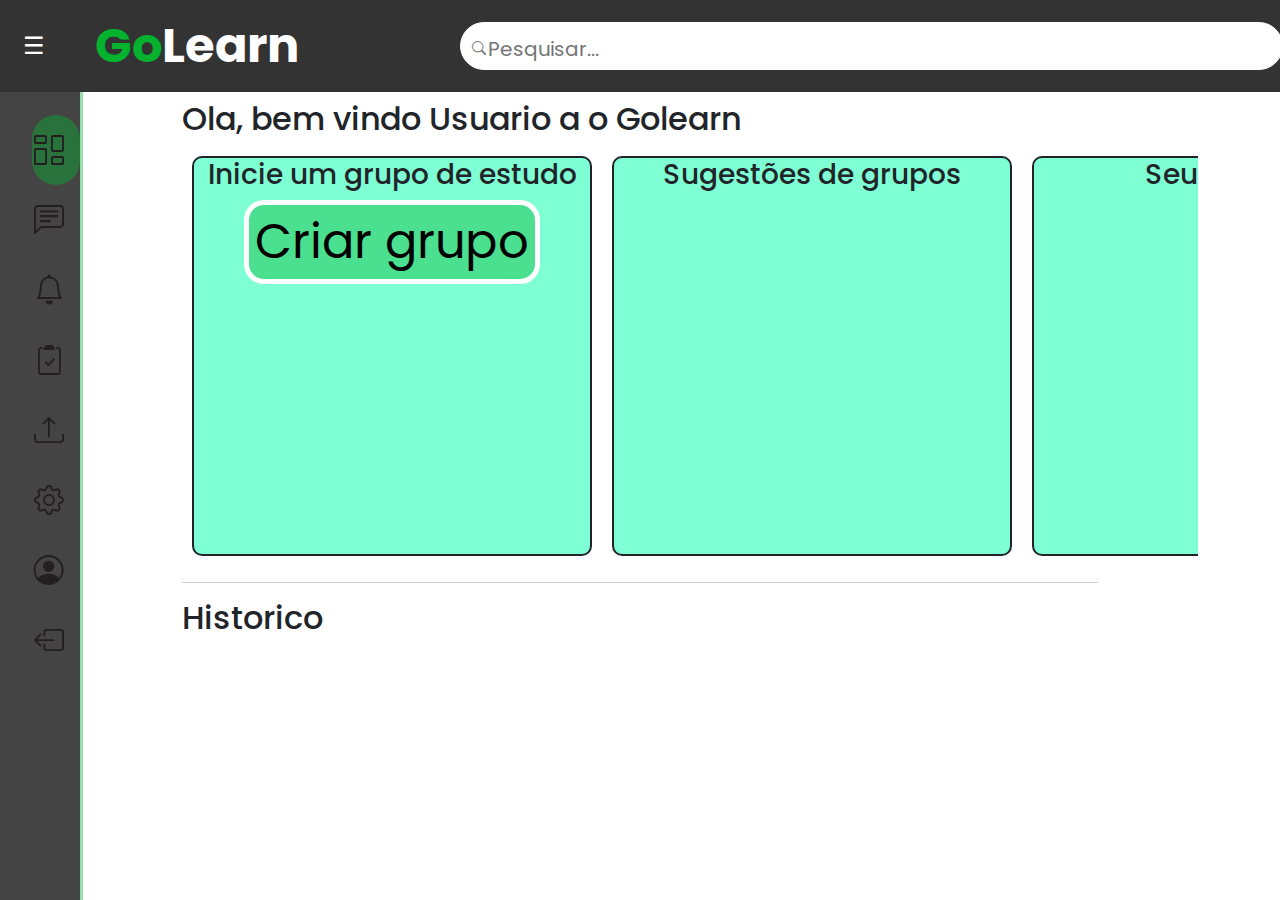
<file: index.html>
<!DOCTYPE html>
<html lang="pt-br">

<head>
    <meta charset="UTF-8">
    <meta name="viewport" content="width=device-width, initial-scale=1.0">
    <link rel="shortcut icon" type="imagex/png" href="/src/img/logo.ico">
    <title>GoLearn</title>
    <link rel="stylesheet" href="/css/index.css">

</head>

<body>
    <header>
        <div class="menu-toggle" onclick="toggleSidebar()">
            &#9776;
        </div>
        <div class="logo-warpper">
            <div class="logo">
                <span class="go">Go</span>Learn
            </div>
            <div class="container-input">
                <div class="input-warpper">
                    <i class="bi bi-search"></i>
                    <input type="text" placeholder="Pesquisar...">
                </div>
            </div>
        </div>
    </header>
    <div class="container">
        <aside id="sidebar">
            <nav class="menu-lateral">
                <ul class="menu">
                    <li class="item-menu ativo">
                        <a href="/index.html">
                            <span class="icon"><i class="bi bi-columns-gap"></i></i></span>
                            <span class="txt-link">Home</span>
                        </a>
                    </li>
                    <li class="item-menu">
                        <a href="/views/chat.html">
                            <span class="icon"><i class="bi bi-chat-left-text"></i></span>
                            <span class="txt-link">Mensagens</span>
                        </a>
                    </li>

                    <li class="item-menu">
                        <a href="#">
                            <span class="icon"><i class="bi bi-bell"></i></span>
                            <span class="txt-link">Notificação</span>
                        </a>
                    </li>
                    <li class="item-menu">
                        <a href="#">
                            <span class="icon"><i class="bi bi-clipboard2-check"></i></span>
                            <span class="txt-link">Tarefa</span>
                        </a>
                    </li>
                    <li class="item-menu">
                        <a href="#">
                            <span class="icon"><i class="bi bi-upload"></i></span>
                            <span class="txt-link">Uplod</span>
                        </a>
                    </li>
                    <li class="item-menu">
                        <a href="#">
                            <span class="icon"><i class="bi bi-gear"></i></span>
                            <span class="txt-link">Configuração</span>
                        </a>
                    </li>
                    <li class="item-menu ">

                        <a href="#">
                            <span class="icon"><i class="bi bi-person-circle"></i></span>
                            <span class="txt-link">Usuario</span>
                        </a>
                    </li>
                    <li class="item-menu ">
                        <a href="#">
                            <span class="icon"><i class="bi bi-box-arrow-left"></i></i></span>
                            <span class="txt-link">Logout</span>
                        </a>

                    </li>
                </ul>
            </nav>
        </aside>
        <main>
            <h2>Ola, bem vindo <span>Usuario</span> a o Golearn</h2>
            <section class="secao">
                <div class="box">
                    <h3>Inicie um grupo de estudo</h3>
                    <button>Criar grupo</button>

                </div>
                <div class="box">
                    <h3>Sugestões de grupos</h3>
                    
                </div>
                <div class="box">
                    <h3>Seus grupos</h3>
                </div>
            </section>
            <section>
                <hr>
                <h2>Historico</h2>
            </section>
        </main>
    </div>


    <script src="/javascript/index.js"></script>
</body>

</html>
</file>
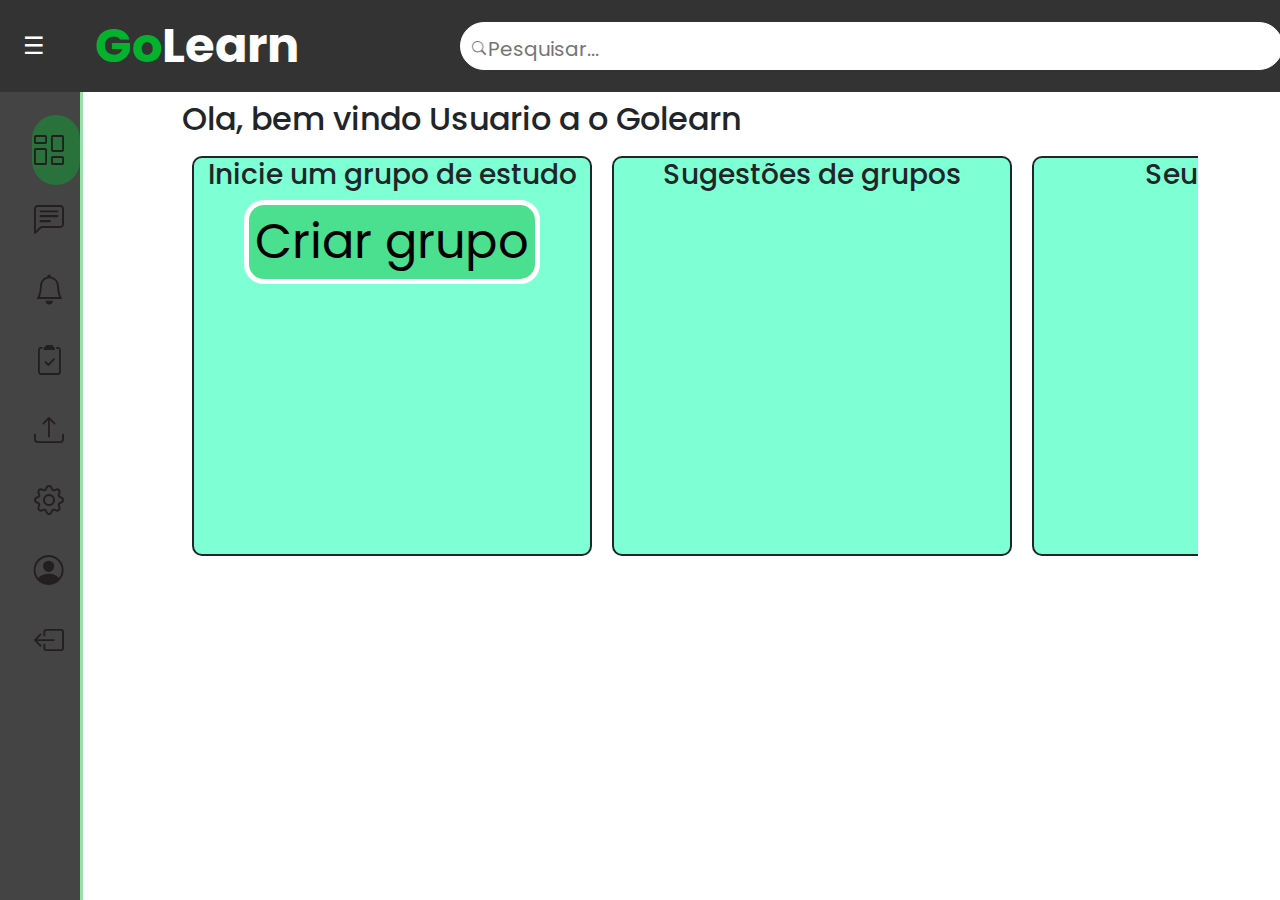
<file: views/agenda.html>
<!DOCTYPE html>
<html lang="pt-br">

<head>
    <meta charset="UTF-8">
    <meta name="viewport" content="width=device-width, initial-scale=1.0">
    <link rel="shortcut icon" type="imagex/png" href="/src/img/logo.ico">
    <title>GoLearn</title>
    <link rel="stylesheet" href="/css/index.css">

</head>

<body>
    <header>
        <div class="menu-toggle" onclick="toggleSidebar()">
            &#9776;
        </div>
        <div class="logo-warpper">
            <div class="logo">
                <span class="go">Go</span>Learn
            </div>
            <div class="container-input">
                <div class="input-warpper">
                    <i class="bi bi-search"></i>
                    <input type="text" placeholder="Pesquisar...">
                </div>
            </div>
        </div>
    </header>
    <div class="container">
        <aside id="sidebar">
            <nav class="menu-lateral">
                <ul class="menu">
                    <li class="item-menu ativo">
                        <a href="#">
                            <span class="icon"><i class="bi bi-columns-gap"></i></i></span>
                            <span class="txt-link">Home</span>
                        </a>
                    </li>
                    <li class="item-menu">
                        <a href="#">
                            <span class="icon"><i class="bi bi-chat-left-text"></i></span>
                            <span class="txt-link">Mensagens</span>
                        </a>
                    </li>

                    <li class="item-menu">
                        <a href="#">
                            <span class="icon"><i class="bi bi-bell"></i></span>
                            <span class="txt-link">Notificação</span>
                        </a>
                    </li>
                    <li class="item-menu">
                        <a href="#">
                            <span class="icon"><i class="bi bi-clipboard2-check"></i></span>
                            <span class="txt-link">Tarefa</span>
                        </a>
                    </li>
                    <li class="item-menu">
                        <a href="#">
                            <span class="icon"><i class="bi bi-upload"></i></span>
                            <span class="txt-link">Uplod</span>
                        </a>
                    </li>
                    <li class="item-menu">
                        <a href="#">
                            <span class="icon"><i class="bi bi-gear"></i></span>
                            <span class="txt-link">Configuração</span>
                        </a>
                    </li>
                    <li class="item-menu ">

                        <a href="#">
                            <span class="icon"><i class="bi bi-person-circle"></i></span>
                            <span class="txt-link">Usuario</span>
                        </a>
                    </li>
                    <li class="item-menu ">
                        <a href="#">
                            <span class="icon"><i class="bi bi-box-arrow-left"></i></i></span>
                            <span class="txt-link">Logout</span>
                        </a>

                    </li>
                </ul>
            </nav>
        </aside>
        <main>
            <h2>Ola, bem vindo <span>Usuario</span> a o Golearn</h2>
            <section class="secao">
                <div class="box">
                    <h3>Inicie um grupo de estudo</h3>
                    <button>Criar grupo</button>

                </div>
                <div class="box">
                    <h3>Sugestões de grupos</h3>
                    
                </div>
                <div class="box">
                    <h3>Seus grupos</h3>
                </div>
            </section>
        </main>
    </div>


    <script src="/javascript/index.js"></script>
</body>

</html>
</file>
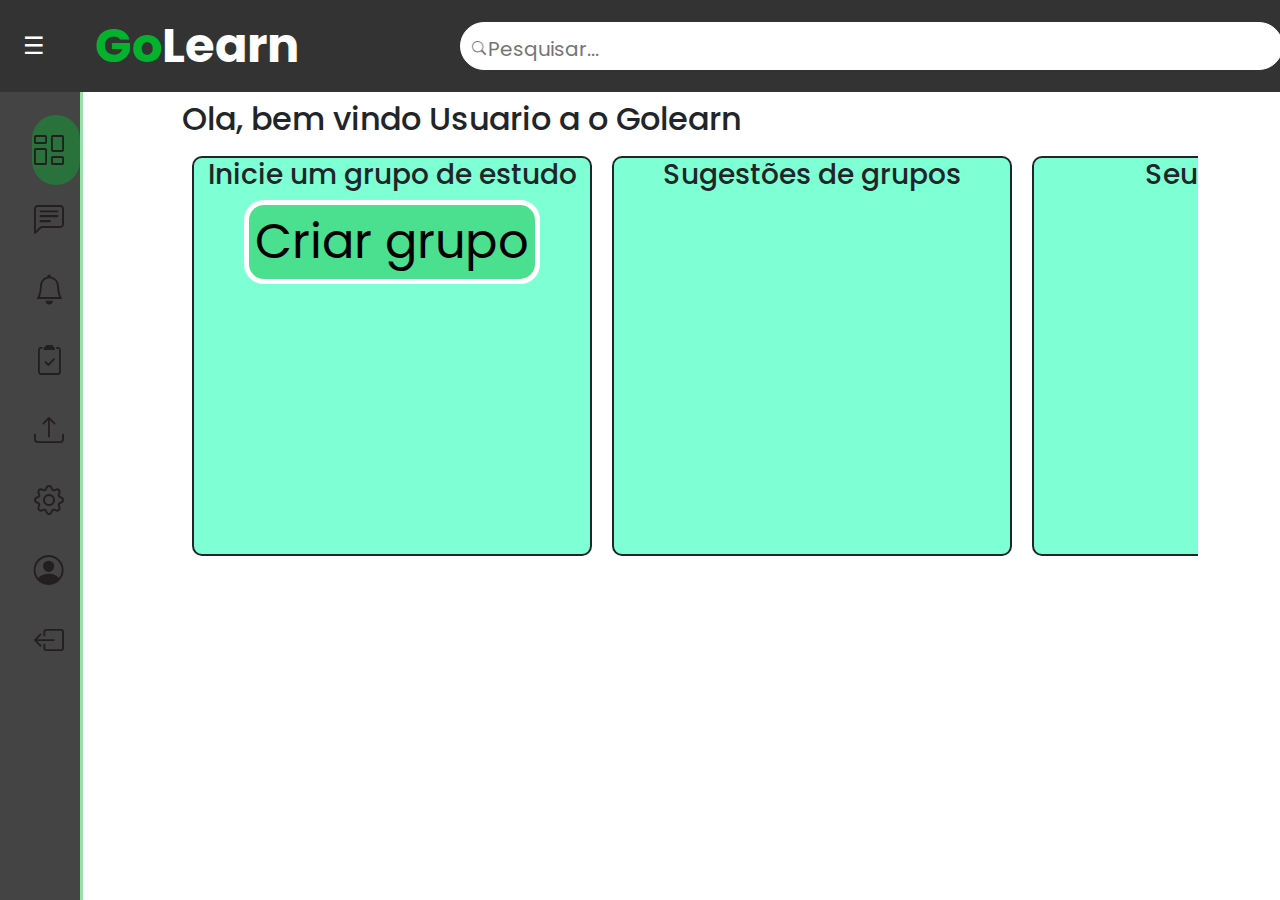
<file: views/chat.html>
<!DOCTYPE html>
<html lang="pt-br">

<head>
    <meta charset="UTF-8">
    <meta name="viewport" content="width=device-width, initial-scale=1.0">
    <title>GoLearn</title>
    <link rel="stylesheet" href="/css/index.css">

</head>

<body>
    <header>
        <div class="menu-toggle" onclick="toggleSidebar()">
            &#9776;
        </div>
        <div class="logo-warpper">
            <div class="logo">
                <span class="go">Go</span>Learn
            </div>
            <div class="container-input">
                <div class="input-warpper">
                    <i class="bi bi-search"></i>
                    <input type="text" placeholder="Pesquisar...">
                </div>
            </div>
        </div>
    </header>
    <div class="container">
        <aside id="sidebar">
            <nav class="menu-lateral">
                <ul class="menu">
                    <li class="item-menu ativo">
                        <a href="#">
                            <span class="icon"><i class="bi bi-columns-gap"></i></i></span>
                            <span class="txt-link">Home</span>
                        </a>
                    </li>
                    <li class="item-menu">
                        <a href="#">
                            <span class="icon"><i class="bi bi-chat-left-text"></i></span>
                            <span class="txt-link">Mensagens</span>
                        </a>
                    </li>

                    <li class="item-menu">
                        <a href="#">
                            <span class="icon"><i class="bi bi-bell"></i></span>
                            <span class="txt-link">Notificação</span>
                        </a>
                    </li>
                    <li class="item-menu">
                        <a href="#">
                            <span class="icon"><i class="bi bi-clipboard2-check"></i></span>
                            <span class="txt-link">Tarefa</span>
                        </a>
                    </li>
                    <li class="item-menu">
                        <a href="#">
                            <span class="icon"><i class="bi bi-upload"></i></span>
                            <span class="txt-link">Uplod</span>
                        </a>
                    </li>
                    <li class="item-menu">
                        <a href="#">
                            <span class="icon"><i class="bi bi-gear"></i></span>
                            <span class="txt-link">Configuração</span>
                        </a>
                    </li>
                    <li class="item-menu ">

                        <a href="#">
                            <span class="icon"><i class="bi bi-person-circle"></i></span>
                            <span class="txt-link">Usuario</span>
                        </a>
                    </li>
                    <li class="item-menu ">
                        <a href="#">
                            <span class="icon"><i class="bi bi-box-arrow-left"></i></i></span>
                            <span class="txt-link">Logout</span>
                        </a>

                    </li>
                </ul>
            </nav>
        </aside>
        <main>
            <h2>Ola, bem vindo <span>Usuario</span> a o Golearn</h2>
            <section class="secao">
                <div class="box">
                    <h3>Inicie um grupo de estudo</h3>
                    <button>Criar grupo</button>

                </div>
                <div class="box">
                    <h3>Sugestões de grupos</h3>
                    
                </div>
                <div class="box">
                    <h3>Seus grupos</h3>
                </div>
            </section>
        </main>
    </div>


    <script src="/javascript/index.js"></script>
</body>

</html>
</file>
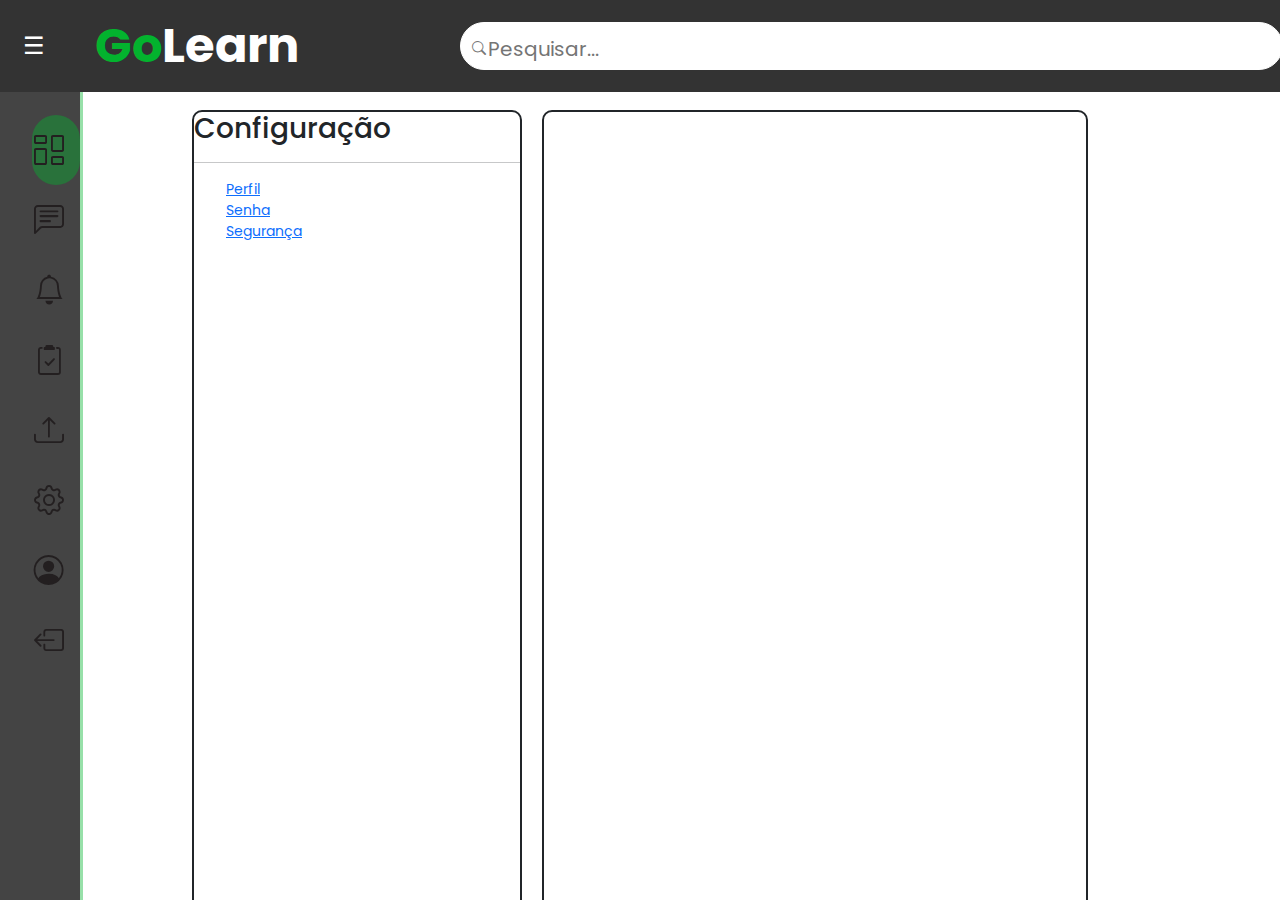
<file: views/configuraçao.html>
<!DOCTYPE html>
<html lang="pt-br">

<head>
    <meta charset="UTF-8">
    <meta name="viewport" content="width=device-width, initial-scale=1.0">
    <link rel="shortcut icon" type="imagex/png" href="/src/img/logo.ico">
    <title>GoLearn</title>
    <link rel="stylesheet" href="/css/index.css">

</head>

<body>
    <header>
        <div class="menu-toggle" onclick="toggleSidebar()">
            &#9776;
        </div>
        <div class="logo-warpper">
            <div class="logo">
                <span class="go">Go</span>Learn
            </div>
            <div class="container-input">
                <div class="input-warpper">
                    <i class="bi bi-search"></i>
                    <input type="text" placeholder="Pesquisar...">
                </div>
            </div>
        </div>
    </header>
    <div class="container">
        <aside id="sidebar">
            <nav class="menu-lateral">
                <ul class="menu">
                    <li class="item-menu ativo">
                        <a href="#">
                            <span class="icon"><i class="bi bi-columns-gap"></i></i></span>
                            <span class="txt-link">Home</span>
                        </a>
                    </li>
                    <li class="item-menu">
                        <a href="#">
                            <span class="icon"><i class="bi bi-chat-left-text"></i></span>
                            <span class="txt-link">Mensagens</span>
                        </a>
                    </li>

                    <li class="item-menu">
                        <a href="#">
                            <span class="icon"><i class="bi bi-bell"></i></span>
                            <span class="txt-link">Notificação</span>
                        </a>
                    </li>
                    <li class="item-menu">
                        <a href="#">
                            <span class="icon"><i class="bi bi-clipboard2-check"></i></span>
                            <span class="txt-link">Tarefa</span>
                        </a>
                    </li>
                    <li class="item-menu">
                        <a href="#">
                            <span class="icon"><i class="bi bi-upload"></i></span>
                            <span class="txt-link">Uplod</span>
                        </a>
                    </li>
                    <li class="item-menu">
                        <a href="#">
                            <span class="icon"><i class="bi bi-gear"></i></span>
                            <span class="txt-link">Configuração</span>
                        </a>
                    </li>
                    <li class="item-menu ">

                        <a href="#">
                            <span class="icon"><i class="bi bi-person-circle"></i></span>
                            <span class="txt-link">Usuario</span>
                        </a>
                    </li>
                    <li class="item-menu ">
                        <a href="#">
                            <span class="icon"><i class="bi bi-box-arrow-left"></i></i></span>
                            <span class="txt-link">Logout</span>
                        </a>

                    </li>
                </ul>
            </nav>
        </aside>
        <main>
            <div class="box-container">
                <div class="conteiner-perfil">
                    <section class="conteiner-box">
                        <div>
                            <h3>Configuração</h3>
                        </div>
                        <hr>
                        <div>
                            <ul>
                                <li>
                                    <a href="">Perfil</a>
                                </li>
                                <li>
                                    <a href="">Senha</a>
                                </li>
                                <li>
                                    <a href="">Segurança</a>
                                </li>
                            </ul>
                        </div>
                    </section>
                    <section class="conteiner-main" id="main-perfil">
                        
                    </section> 
                </div>
               
            </div>
        </main>
    </div>


    <script src="/javascript/index.js"></script>
</body>

</html>
</file>
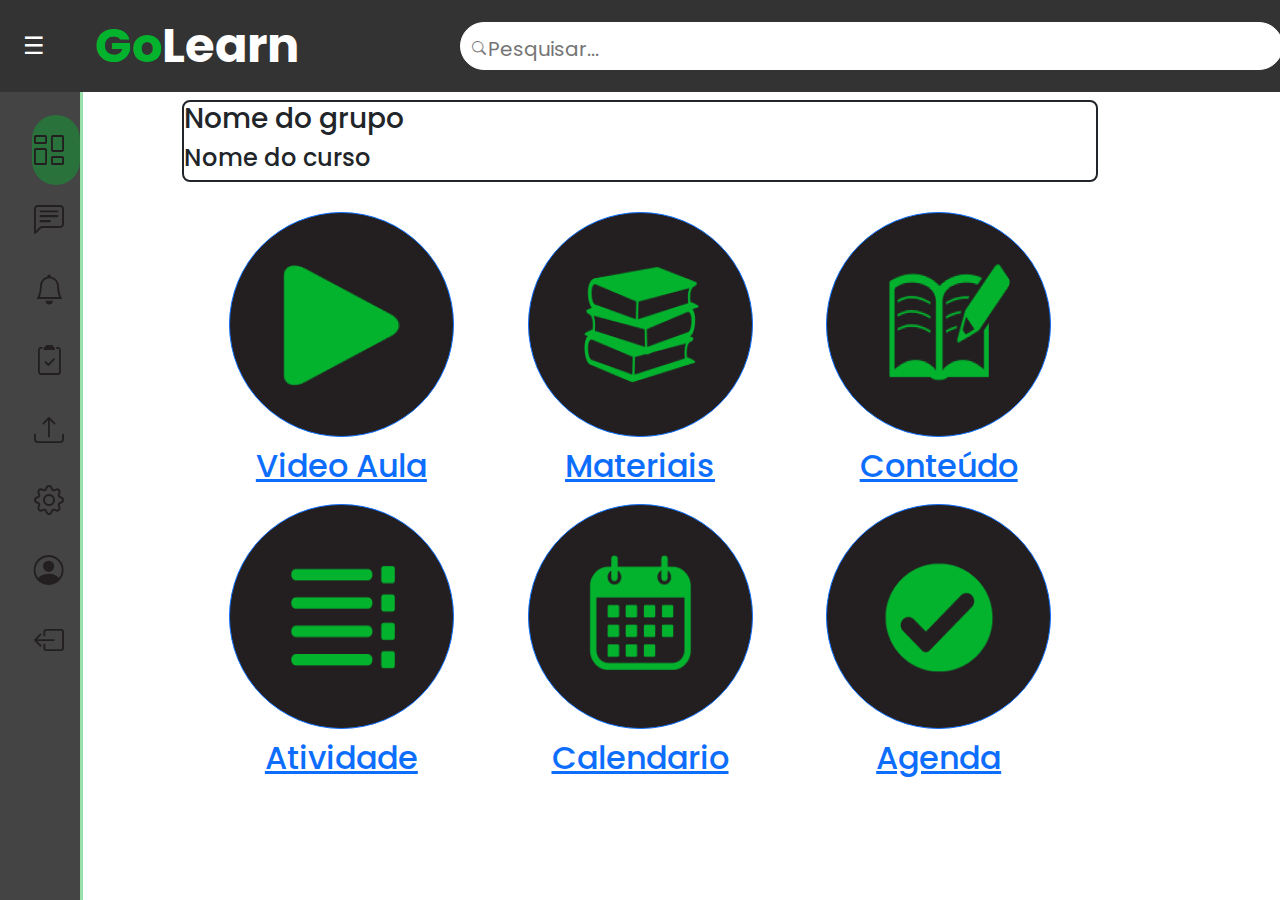
<file: views/curso.html>
<!DOCTYPE html>
<html lang="pt-br">

<head>
    <meta charset="UTF-8">
    <meta name="viewport" content="width=device-width, initial-scale=1.0">
    <link rel="shortcut icon" type="imagex/png" href="/src/img/logo.ico">
    <title>GoLearn</title>
    <link rel="stylesheet" href="/css/index.css">

</head>

<body>
    <header>
        <div class="menu-toggle" onclick="toggleSidebar()">
            &#9776;
        </div>
        <div class="logo-warpper">
            <div class="logo">
                <span class="go">Go</span>Learn
            </div>
            <div class="container-input">
                <div class="input-warpper">
                    <i class="bi bi-search"></i>
                    <input type="text" placeholder="Pesquisar...">
                </div>
            </div>
        </div>
    </header>
    <div class="container">
        <aside id="sidebar">
            <nav class="menu-lateral">
                <ul class="menu">
                    <li class="item-menu ativo">
                        <a href="#">
                            <span class="icon"><i class="bi bi-columns-gap"></i></i></span>
                            <span class="txt-link">Home</span>
                        </a>
                    </li>
                    <li class="item-menu">
                        <a href="#">
                            <span class="icon"><i class="bi bi-chat-left-text"></i></span>
                            <span class="txt-link">Mensagens</span>
                        </a>
                    </li>

                    <li class="item-menu">
                        <a href="#">
                            <span class="icon"><i class="bi bi-bell"></i></span>
                            <span class="txt-link">Notificação</span>
                        </a>
                    </li>
                    <li class="item-menu">
                        <a href="#">
                            <span class="icon"><i class="bi bi-clipboard2-check"></i></span>
                            <span class="txt-link">Tarefa</span>
                        </a>
                    </li>
                    <li class="item-menu">
                        <a href="#">
                            <span class="icon"><i class="bi bi-upload"></i></span>
                            <span class="txt-link">Uplod</span>
                        </a>
                    </li>
                    <li class="item-menu">
                        <a href="#">
                            <span class="icon"><i class="bi bi-gear"></i></span>
                            <span class="txt-link">Configuração</span>
                        </a>
                    </li>
                    <li class="item-menu ">

                        <a href="#">
                            <span class="icon"><i class="bi bi-person-circle"></i></span>
                            <span class="txt-link">Usuario</span>
                        </a>
                    </li>
                    <li class="item-menu ">
                        <a href="#">
                            <span class="icon"><i class="bi bi-box-arrow-left"></i></i></span>
                            <span class="txt-link">Logout</span>
                        </a>

                    </li>
                </ul>
            </nav>
        </aside>
        <main>
            <div>
                <div class="container-info">
                    <h3>Nome do grupo</h3>
                    <h4>Nome do curso</h4>
                </div>
            </div>
            <section class="curso">
                <div class="container-cir">
                    <a href="videoaula.html">
                        <div class="container-circulo">
                            <img src="/src/img/video.png" alt="">
                        </div>
                        <h2>Video Aula</h2>
                    </a>
                </div>
                <div class="container-cir">
                    <a href="materiais.html">
                        <div class="container-circulo">
                            <img src="/src/img/materiais.png" alt="">
                        </div>
                        <h2>Materiais</h2>
                    </a>

                </div>
                <div class="container-cir">
                    <a href="conteudo.html">
                        <div class="container-circulo">
                            <img src="/src/img/conteudo.png" alt="">
                        </div>
                        <h2>Conteúdo</h2>
                    </a>

                </div>
                <div class="container-cir">
                    <a href="atividade.html">
                        <div class="container-circulo">
                            <img src="/src/img/atividade.png" alt="">
                        </div>
                        <h2>Atividade</h2>
                    </a>

                </div>
                <div class="container-cir">
                    <a href="calendario.html">
                        <div class="container-circulo">
                            <img src="/src/img/calendadrio.png" alt="">
                        </div>
                        <h2>Calendario</h2>
                    </a>

                </div>
                <div class="container-cir">
                    <a href="agenda.html">
                        <div class="container-circulo">
                            <img src="/src/img/agenda.png" alt="">
                        </div>
                        <h2>Agenda</h2>
                    </a>

                </div>

            </section>
        </main>
    </div>


    <script src="/javascript/index.js"></script>
</body>

</html>
</file>
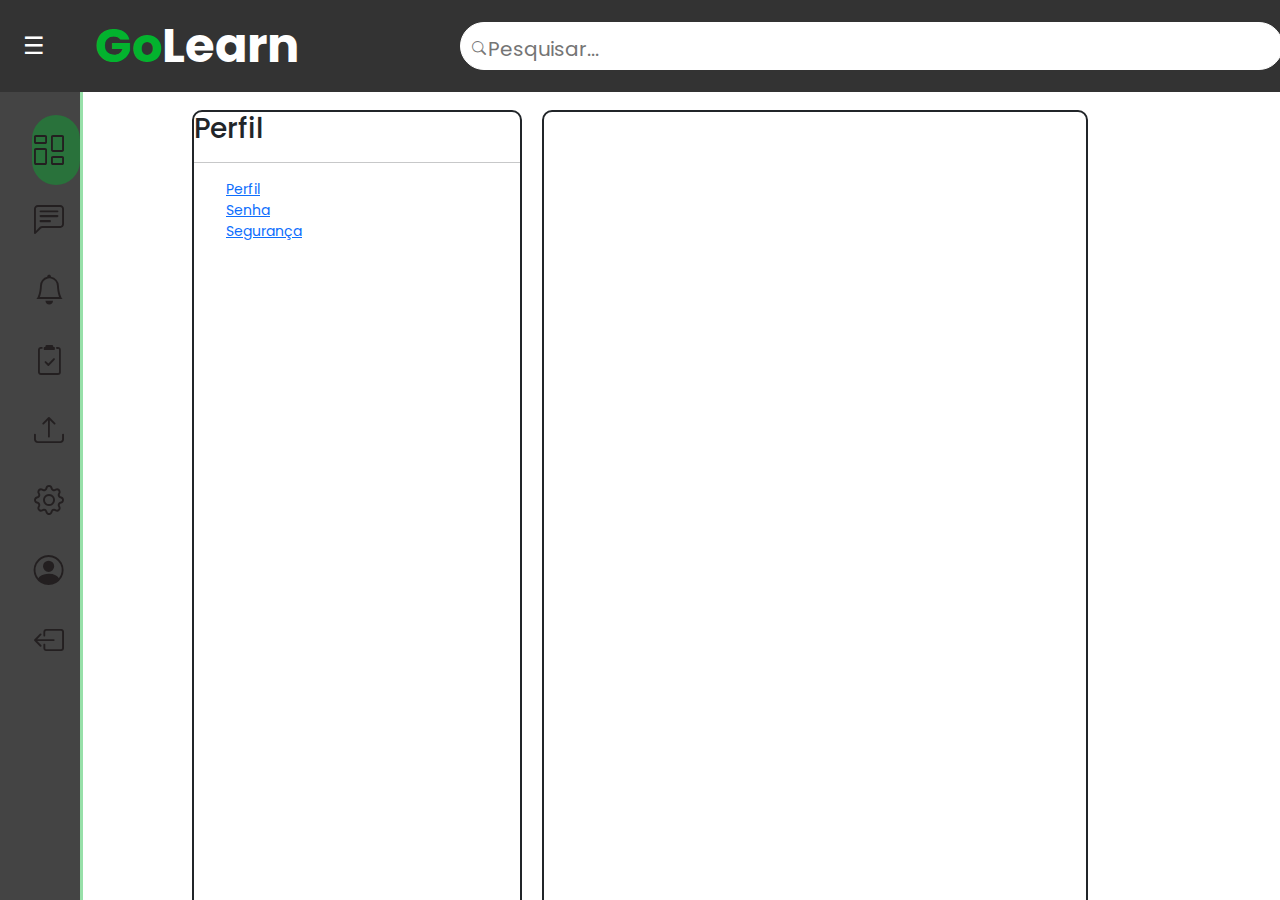
<file: views/perfil.html>
<!DOCTYPE html>
<html lang="pt-br">

<head>
    <meta charset="UTF-8">
    <meta name="viewport" content="width=device-width, initial-scale=1.0">
    <link rel="shortcut icon" type="imagex/png" href="/src/img/logo.ico">
    <title>GoLearn</title>
    <link rel="stylesheet" href="/css/index.css">

</head>

<body>
    <header>
        <div class="menu-toggle" onclick="toggleSidebar()">
            &#9776;
        </div>
        <div class="logo-warpper">
            <div class="logo">
                <span class="go">Go</span>Learn
            </div>
            <div class="container-input">
                <div class="input-warpper">
                    <i class="bi bi-search"></i>
                    <input type="text" placeholder="Pesquisar...">
                </div>
            </div>
        </div>
    </header>
    <div class="container">
        <aside id="sidebar">
            <nav class="menu-lateral">
                <ul class="menu">
                    <li class="item-menu ativo">
                        <a href="#">
                            <span class="icon"><i class="bi bi-columns-gap"></i></i></span>
                            <span class="txt-link">Home</span>
                        </a>
                    </li>
                    <li class="item-menu">
                        <a href="#">
                            <span class="icon"><i class="bi bi-chat-left-text"></i></span>
                            <span class="txt-link">Mensagens</span>
                        </a>
                    </li>

                    <li class="item-menu">
                        <a href="#">
                            <span class="icon"><i class="bi bi-bell"></i></span>
                            <span class="txt-link">Notificação</span>
                        </a>
                    </li>
                    <li class="item-menu">
                        <a href="#">
                            <span class="icon"><i class="bi bi-clipboard2-check"></i></span>
                            <span class="txt-link">Tarefa</span>
                        </a>
                    </li>
                    <li class="item-menu">
                        <a href="#">
                            <span class="icon"><i class="bi bi-upload"></i></span>
                            <span class="txt-link">Uplod</span>
                        </a>
                    </li>
                    <li class="item-menu">
                        <a href="#">
                            <span class="icon"><i class="bi bi-gear"></i></span>
                            <span class="txt-link">Configuração</span>
                        </a>
                    </li>
                    <li class="item-menu ">

                        <a href="#">
                            <span class="icon"><i class="bi bi-person-circle"></i></span>
                            <span class="txt-link">Usuario</span>
                        </a>
                    </li>
                    <li class="item-menu ">
                        <a href="#">
                            <span class="icon"><i class="bi bi-box-arrow-left"></i></i></span>
                            <span class="txt-link">Logout</span>
                        </a>

                    </li>
                </ul>
            </nav>
        </aside>
        <main>
            <div class="box-container">
                <div class="conteiner-perfil">
                    <section class="conteiner-box">
                        <div>
                            <h3>Perfil</h3>
                        </div>
                        <hr>
                        <div>
                            <ul>
                                <li>
                                    <a href="">Perfil</a>
                                </li>
                                <li>
                                    <a href="">Senha</a>
                                </li>
                                <li>
                                    <a href="">Segurança</a>
                                </li>
                            </ul>
                        </div>
                    </section>
                    <section class="conteiner-main" id="main-perfil">
                        
                    </section> 
                </div>
               
            </div>
        </main>
    </div>


    <script src="/javascript/index.js"></script>
</body>

</html>
</file>
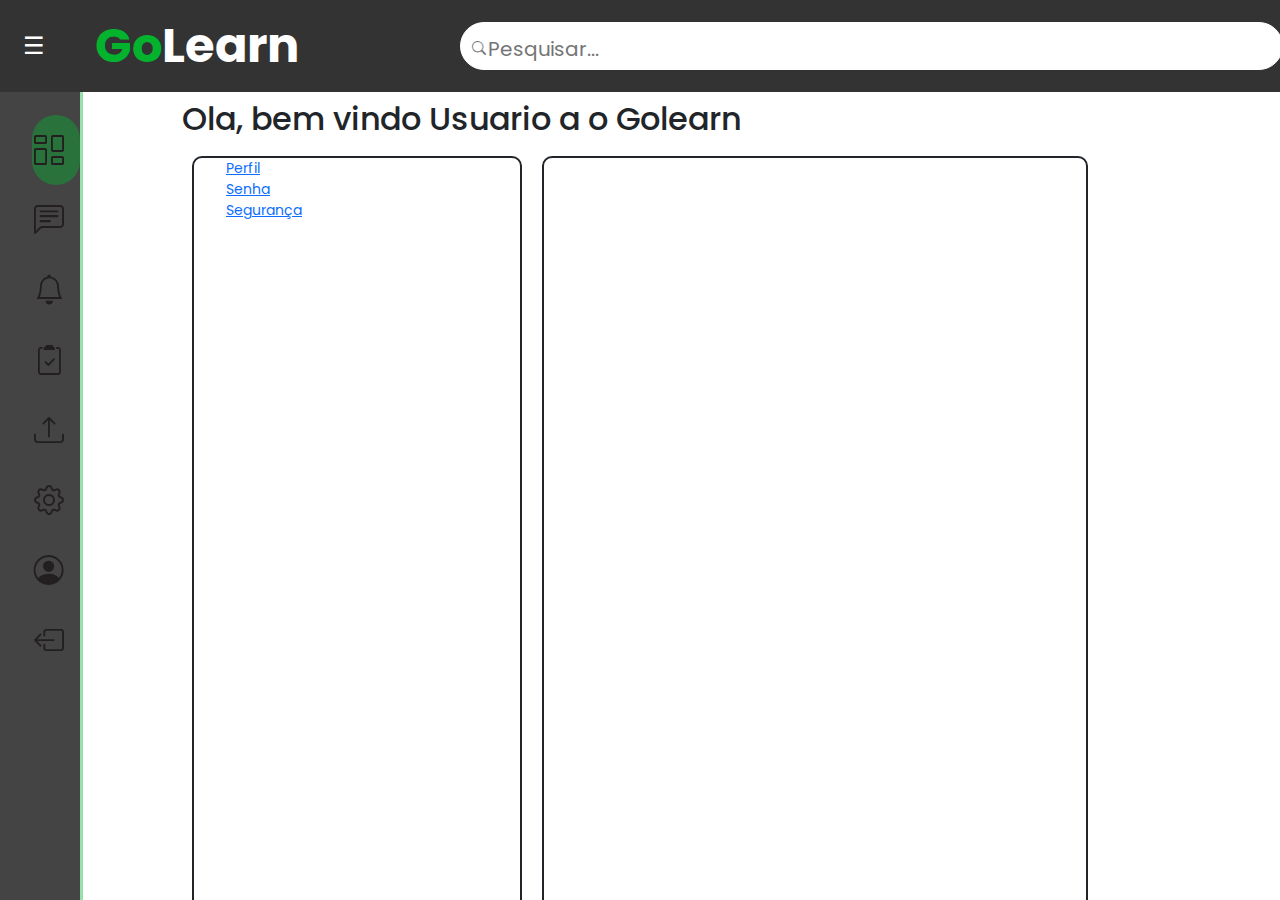
<file: views/uplod.html>
<!DOCTYPE html>
<html lang="pt-br">

<head>
    <meta charset="UTF-8">
    <meta name="viewport" content="width=device-width, initial-scale=1.0">
    <link rel="shortcut icon" type="imagex/png" href="/src/img/logo.ico">
    <title>GoLearn</title>
    <link rel="stylesheet" href="/css/index.css">

</head>

<body>
    <header>
        <div class="menu-toggle" onclick="toggleSidebar()">
            &#9776;
        </div>
        <div class="logo-warpper">
            <div class="logo">
                <span class="go">Go</span>Learn
            </div>
            <div class="container-input">
                <div class="input-warpper">
                    <i class="bi bi-search"></i>
                    <input type="text" placeholder="Pesquisar...">
                </div>
            </div>
        </div>
    </header>
    <div class="container">
        <aside id="sidebar">
            <nav class="menu-lateral">
                <ul class="menu">
                    <li class="item-menu ativo">
                        <a href="#">
                            <span class="icon"><i class="bi bi-columns-gap"></i></i></span>
                            <span class="txt-link">Home</span>
                        </a>
                    </li>
                    <li class="item-menu">
                        <a href="#">
                            <span class="icon"><i class="bi bi-chat-left-text"></i></span>
                            <span class="txt-link">Mensagens</span>
                        </a>
                    </li>

                    <li class="item-menu">
                        <a href="#">
                            <span class="icon"><i class="bi bi-bell"></i></span>
                            <span class="txt-link">Notificação</span>
                        </a>
                    </li>
                    <li class="item-menu">
                        <a href="#">
                            <span class="icon"><i class="bi bi-clipboard2-check"></i></span>
                            <span class="txt-link">Tarefa</span>
                        </a>
                    </li>
                    <li class="item-menu">
                        <a href="#">
                            <span class="icon"><i class="bi bi-upload"></i></span>
                            <span class="txt-link">Uplod</span>
                        </a>
                    </li>
                    <li class="item-menu">
                        <a href="#">
                            <span class="icon"><i class="bi bi-gear"></i></span>
                            <span class="txt-link">Configuração</span>
                        </a>
                    </li>
                    <li class="item-menu ">

                        <a href="#">
                            <span class="icon"><i class="bi bi-person-circle"></i></span>
                            <span class="txt-link">Usuario</span>
                        </a>
                    </li>
                    <li class="item-menu ">
                        <a href="#">
                            <span class="icon"><i class="bi bi-box-arrow-left"></i></i></span>
                            <span class="txt-link">Logout</span>
                        </a>

                    </li>
                </ul>
            </nav>
        </aside>
        <main>
            <h2>Ola, bem vindo <span>Usuario</span> a o Golearn</h2>
            <div class="box-container">
                <div class="conteiner-perfil">
                    <section class="conteiner-box">
                       
                        <div>
                            <ul>
                                <li>
                                    <a href="">Perfil</a>
                                </li>
                                <li>
                                    <a href="">Senha</a>
                                </li>
                                <li>
                                    <a href="">Segurança</a>
                                </li>
                            </ul>
                        </div>
                    </section>
                    <section class="conteiner-main" id="main-perfil">
                        
                    </section> 
                </div>
               
            </div>
        </main>
    </div>


    <script src="/javascript/index.js"></script>
</body>

</html>
</file>
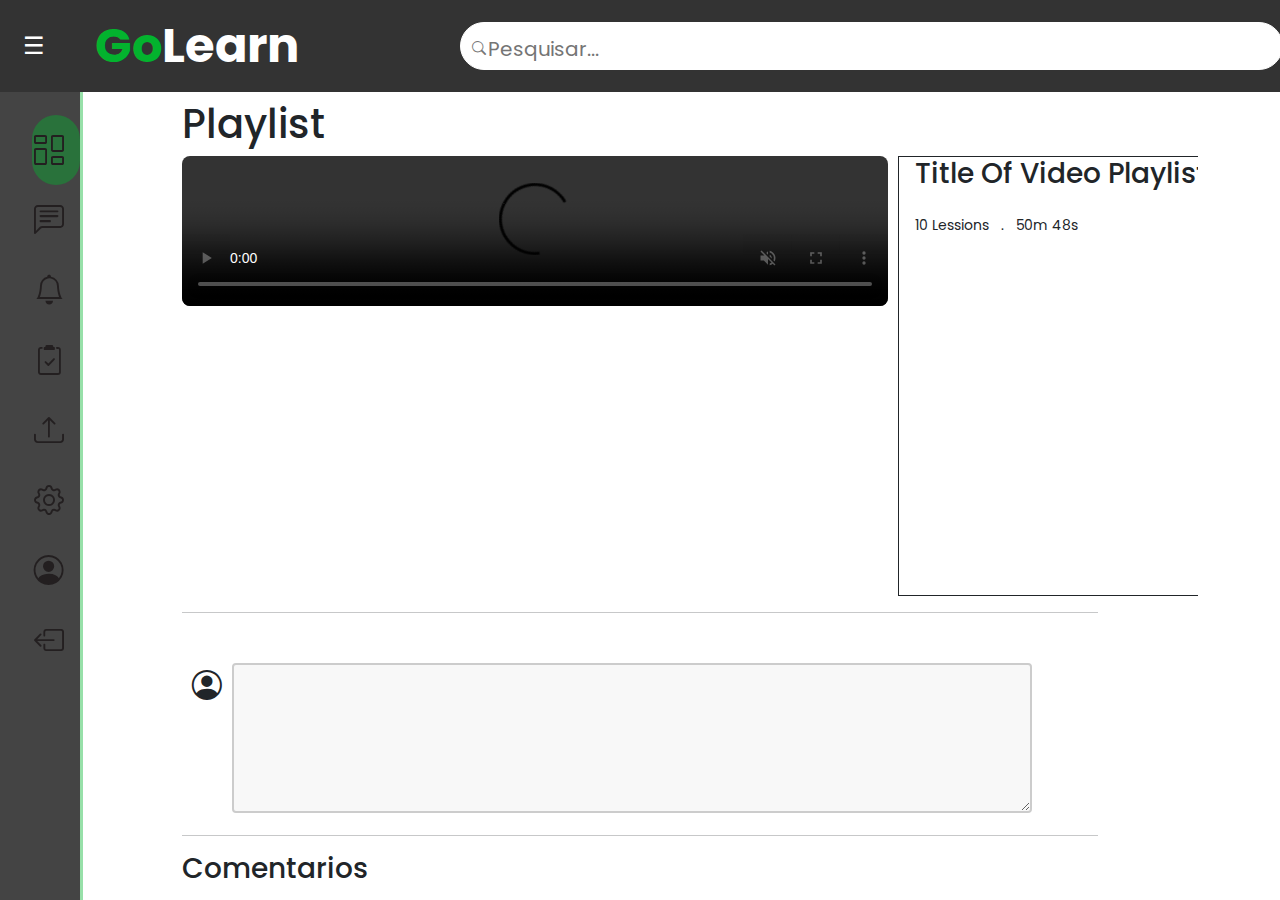
<file: views/videoaula.html>
<!DOCTYPE html>
<html lang="pt-br">

<head>
    <meta charset="UTF-8">
    <meta name="viewport" content="width=device-width, initial-scale=1.0">
    <link rel="shortcut icon" type="imagex/png" href="/src/img/logo.ico">
    <title>GoLearn</title>
    <link rel="stylesheet" href="/css/index.css">

</head>

<body>
    <header>
        <div class="menu-toggle" onclick="toggleSidebar()">
            &#9776;
        </div>
        <div class="logo-warpper">
            <div class="logo">
                <span class="go">Go</span>Learn
            </div>
            <div class="container-input">
                <div class="input-warpper">
                    <i class="bi bi-search"></i>
                    <input type="text" placeholder="Pesquisar...">
                </div>
            </div>
        </div>
    </header>
    <div class="container">
        <aside id="sidebar">
            <nav class="menu-lateral">
                <ul class="menu">
                    <li class="item-menu ativo">
                        <a href="#">
                            <span class="icon"><i class="bi bi-columns-gap"></i></i></span>
                            <span class="txt-link">Home</span>
                        </a>
                    </li>
                    <li class="item-menu">
                        <a href="#">
                            <span class="icon"><i class="bi bi-chat-left-text"></i></span>
                            <span class="txt-link">Mensagens</span>
                        </a>
                    </li>

                    <li class="item-menu">
                        <a href="#">
                            <span class="icon"><i class="bi bi-bell"></i></span>
                            <span class="txt-link">Notificação</span>
                        </a>
                    </li>
                    <li class="item-menu">
                        <a href="#">
                            <span class="icon"><i class="bi bi-clipboard2-check"></i></span>
                            <span class="txt-link">Tarefa</span>
                        </a>
                    </li>
                    <li class="item-menu">
                        <a href="#">
                            <span class="icon"><i class="bi bi-upload"></i></span>
                            <span class="txt-link">Uplod</span>
                        </a>
                    </li>
                    <li class="item-menu">
                        <a href="#">
                            <span class="icon"><i class="bi bi-gear"></i></span>
                            <span class="txt-link">Configuração</span>
                        </a>
                    </li>
                    <li class="item-menu ">

                        <a href="#">
                            <span class="icon"><i class="bi bi-person-circle"></i></span>
                            <span class="txt-link">Usuario</span>
                        </a>
                    </li>
                    <li class="item-menu ">
                        <a href="#">
                            <span class="icon"><i class="bi bi-box-arrow-left"></i></i></span>
                            <span class="txt-link">Logout</span>
                        </a>

                    </li>
                </ul>
            </nav>
        </aside>
        <main>
            <div>
                <div>
                    <h1>Playlist</h1>
                </div>
                <div class="playlist">
                    <section class="main-video">
                        <video src="" controls autoplay muted></video>                        
                    </section>
            
                    <section class="video-playlist">
                        <h3 class="title">Title of Video Playlist</h3>
                        <p>10 lessions &nbsp; . &nbsp; 50m 48s</p>
                        <div class="videos">
            
                        </div>
                    </section>
                </div> 
                <hr>              
                <section class="textarea">
                    <span class="icon"><i class="bi bi-person-circle"></i></span>
                    <form >                        
                    <textarea name="text" id="comentario" cols="50" rows="10"> </textarea>
                    </form>
                </section>  
            </div>
             <hr>
             <h3>Comentarios</h3> 
                    
              
        </main>
    
    </div>

    <script src="/javascript/index.js"></script>
</body>

</html>
</file>
<file: css/index.css>
@import url('https://fonts.googleapis.com/css2?family=Poppins:wght@100;400;700&display=swap');
@import url("https://cdn.jsdelivr.net/npm/bootstrap-icons@1.11.3/font/bootstrap-icons.min.css");
@import 'header.css';
@import 'sidebar.css';
@import 'main.css';
@import 'reset.css';
@import 'playlist.css';
@import 'global.css';
@import 'infocurso.css';
@import 'bootstrap.css';
@import 'fullcalander.css';
</file>
